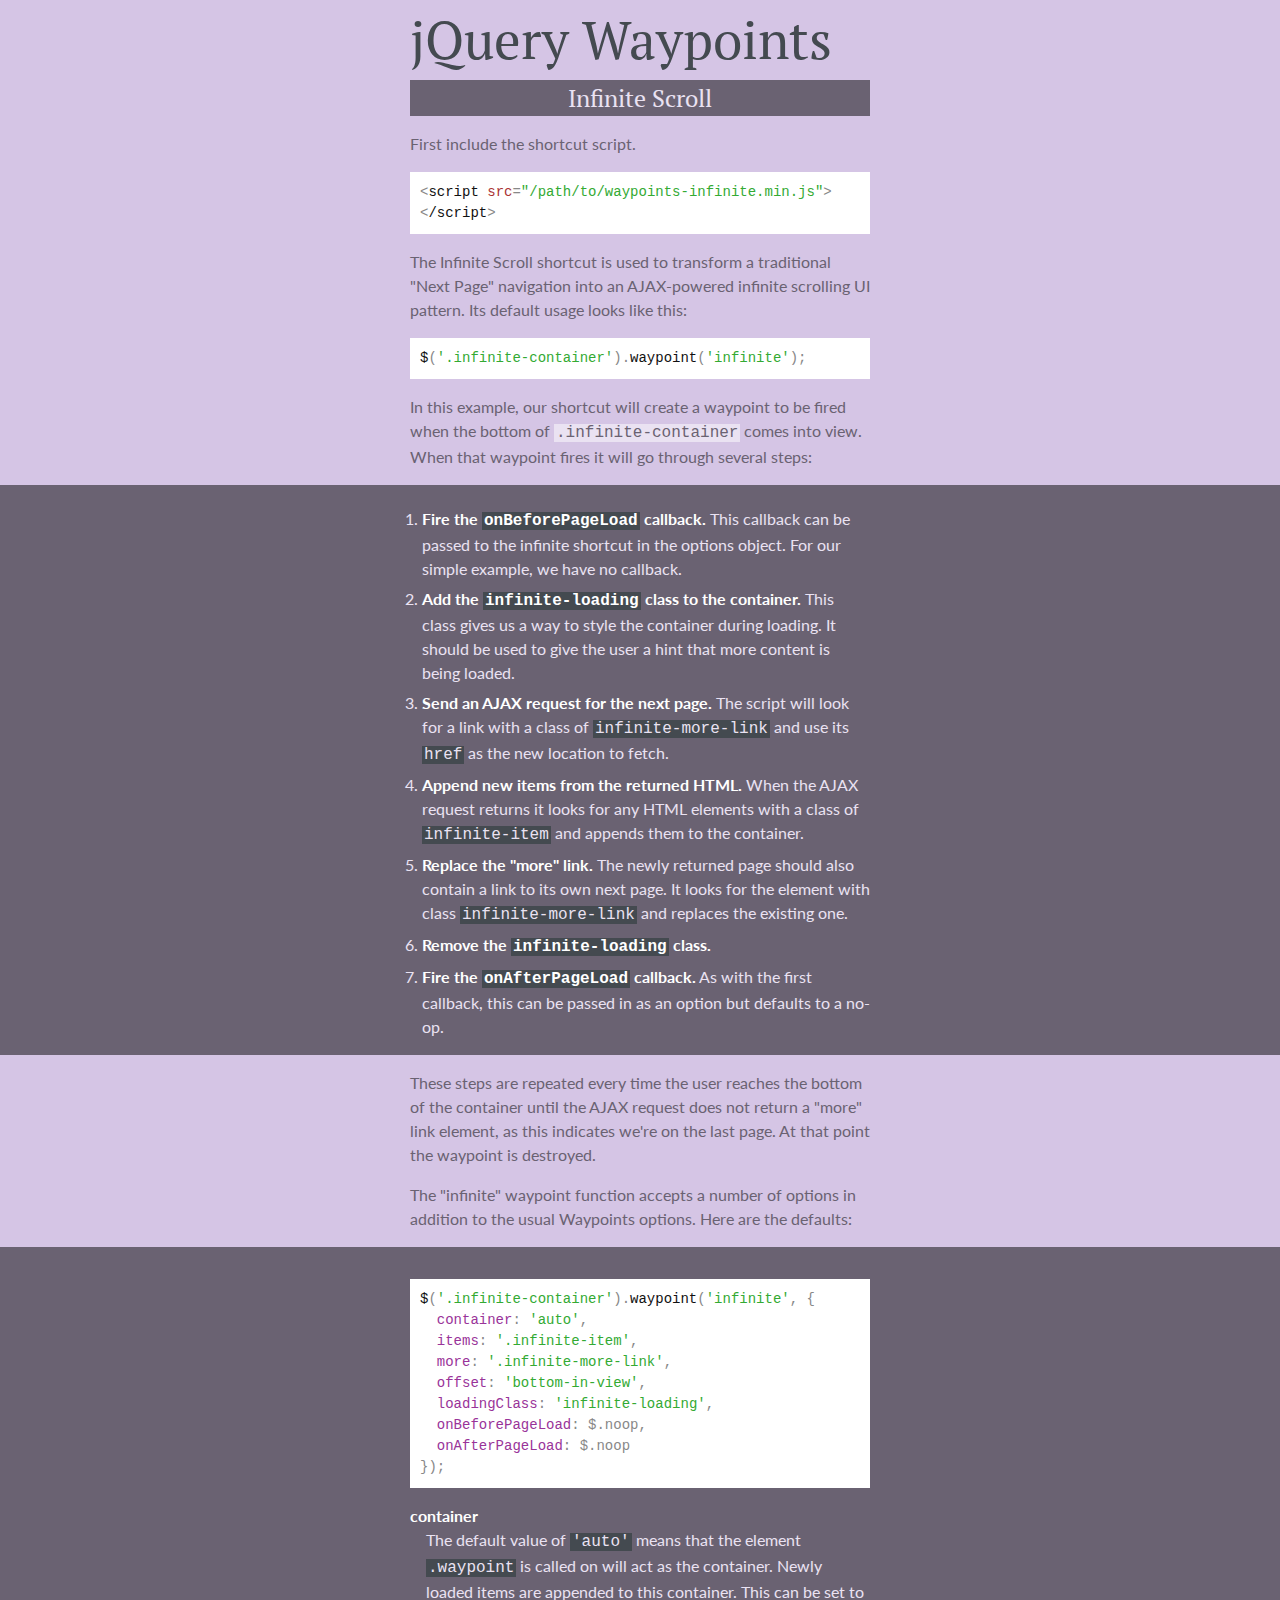
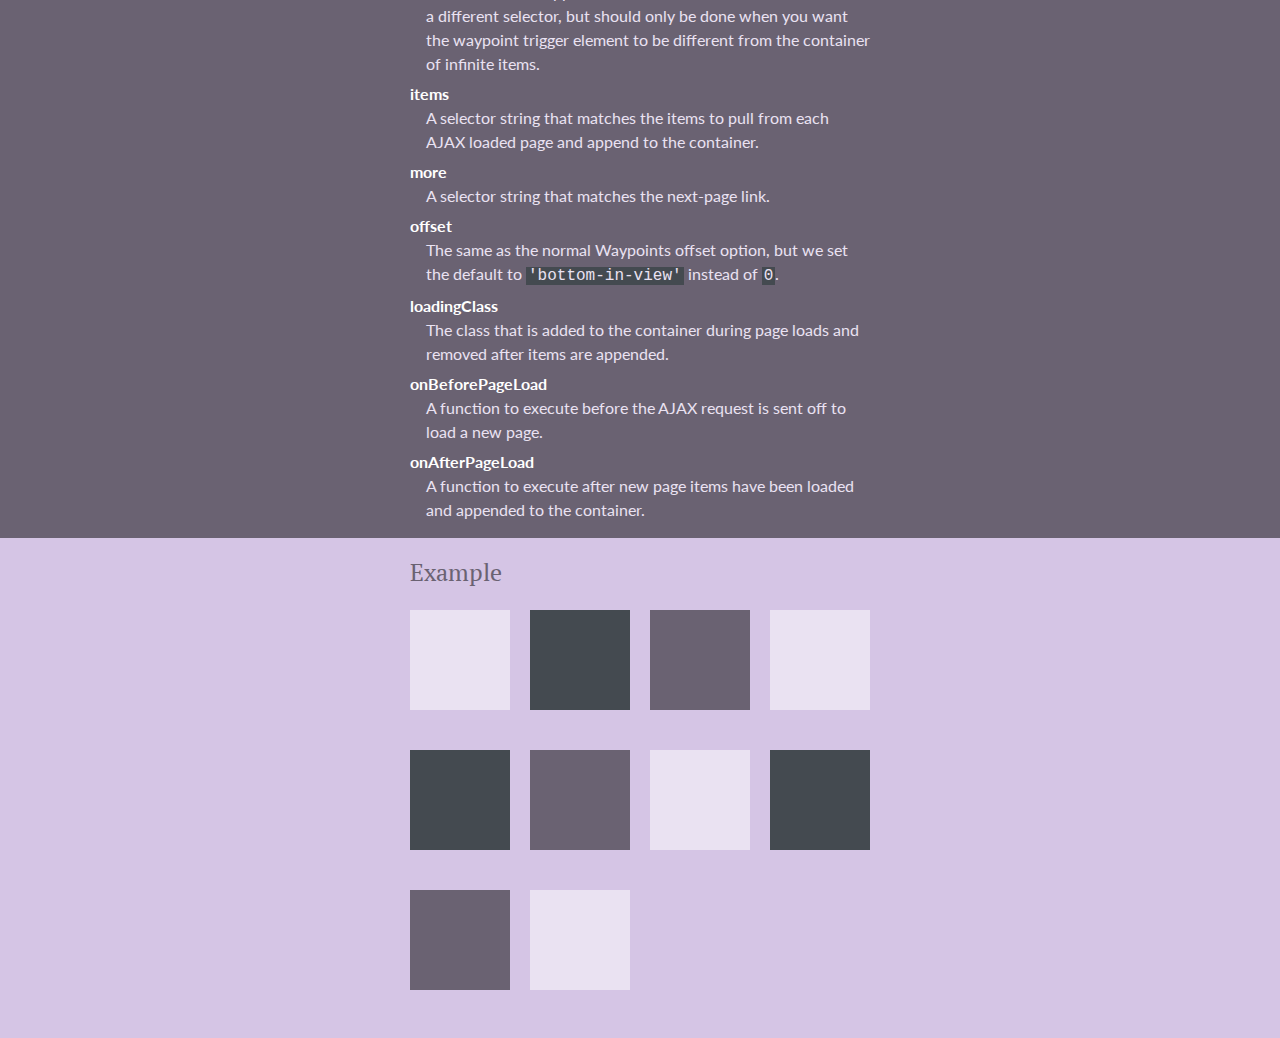
<file: static/vendor/jquery-waypoints/shortcuts/infinite-scroll/index.html>
<!DOCTYPE html>

<html lang="en-US">
<head>
  <meta http-equiv="content-type" content="text/html; charset=UTF-8">
  <title>jQuery Waypoints Infinite Shortcut</title>
  <meta name="description" content="A jQuery Waypoints shortcut extension for easier infinite scrolling">
  <meta name="viewport" content="width=480">

  <link href='http://fonts.googleapis.com/css?family=Ubuntu+Mono|Lato:400,700|PT+Serif:700' rel='stylesheet' type='text/css'>
  <style type="text/css">
    * {
      margin:0;
      padding:0;
    }

    body {
      font-size:16px;
      line-height:1.5;
      color:#6a6272;
      background:#d5c5e5;
      padding-bottom:16px;
      font-family:"Lato", sans-serif;
    }

    .inner {
      width:460px;
      padding:0 10px;
      margin:0 auto;
    }

    h1, h2, h3, h4 {
      font-family:"PT Serif", serif;
      font-weight:normal;
    }

    h1 {
      font-size:53px;
      color:#444a50;
    }

    h2 {
      text-align:center;
      background:#6a6272;
      color:#eae2f2;
      font-size:24px;
    }

    pre {
      white-space:pre-wrap;
      font-size:14px;
      background:#fff;
      padding:10px;
    }

    code {
      font-family:"Ubuntu Mono", monospace;
    }

    p, pre, ul, .example, dl {
      margin-top:16px;
    }

    h3 {
      font-size:24px;
    }

    ol {
      margin-left:12px;
    }

    li {
      margin-top:6px;
    }

    .steps {
      background:#6a6272;
      color:#eae2f2;
      padding:16px 0;
      margin-top:16px;
    }

    .options {
      background:#6a6272;
      color:#eae2f2;
      padding:16px 0;
      margin-top:16px;
    }

    dt {
      font-weight:bold;
      color:#fff;
      margin-top:6px;
    }

    dd {
      margin-left:16px;
    }

    .fn {
      color:#111;
    }
    .kw {
      color:#a33;
    }
    .str {
      color:#3a3;
    }
    .cm {
      color:#33a;
    }
    .key {
      color:#939;
    }

    p code, li code, dl code {
      padding:0 2px;
      background:#eae2f2;
    }

    .steps li code, .options dl code {
      background:#444a50;
    }

    .options strong, .steps strong {
      color:#fff;
    }

    pre code {
      color:#888;
    }

    .infinite-container {
      width:480px;
      margin-left:-20px;
      overflow:hidden;
      position:relative;
    }

    .infinite-container.infinite-loading:after {
      content:"Loading...";
      height:30px;
      line-height:30px;
      position:absolute;
      left:0;
      right:0;
      bottom:0;
      text-align:center;
      background:#6a6272;
      color:#eae2f2;
    }

    .infinite-item {
      float:left;
      width:100px;
      height:100px;
      background:#444a50;
      margin:20px 0 20px 20px;
    }
    .infinite-item:nth-child(3n) {
      background:#6a6272;
    }
    .infinite-item:nth-child(3n+1) {
      background:#eae2f2;
    }

    .infinite-more-link {
      visibility:hidden;
    }
  </style>
</head>
<body>

<div class="header inner">
  <h1>jQuery Waypoints</h1>
  <h2 class="my-sticky-element">Infinite Scroll</h2>
</div>

<div class="inner">
  <p>First include the shortcut script.</p>

  <pre><code>&lt;<span class="fn">script</span> <span class="kw">src</span>=<span class="str">"/path/to/waypoints-infinite.min.js"</span>&gt;&lt;<span class="fn">/script</span>&gt;</code></pre>

  <p>The Infinite Scroll shortcut is used to transform a traditional "Next Page" navigation into an AJAX-powered infinite scrolling UI pattern. Its default usage looks like this:</p>

  <pre><code><span class="fn">$</span>(<span class="str">'.infinite-container'</span>).<span class="fn">waypoint</span>(<span class="str">'infinite'</span>);</code></pre>

  <p>In this example, our shortcut will create a waypoint to be fired when the bottom of <code>.infinite-container</code> comes into view. When that waypoint fires it will go through several steps:</p>
</div>

<div class="steps">
  <div class="inner">
    <ol>
      <li><strong>Fire the <code>onBeforePageLoad</code> callback.</strong> This callback can be passed to the infinite shortcut in the options object. For our simple example, we have no callback.</li>
      <li><strong>Add the <code>infinite-loading</code> class to the container.</strong> This class gives us a way to style the container during loading. It should be used to give the user a hint that more content is being loaded.</li>
      <li><strong>Send an AJAX request for the next page.</strong> The script will look for a link with a class of <code>infinite-more-link</code> and use its <code>href</code> as the new location to fetch.</li>
      <li><strong>Append new items from the returned HTML.</strong> When the AJAX request returns it looks for any HTML elements with a class of <code>infinite-item</code> and appends them to the container.</li>
      <li><strong>Replace the "more" link.</strong> The newly returned page should also contain a link to its own next page. It looks for the element with class <code>infinite-more-link</code> and replaces the existing one.</li>
      <li><strong>Remove the <code>infinite-loading</code> class.</strong></li>
      <li><strong>Fire the <code>onAfterPageLoad</code> callback.</strong> As with the first callback, this can be passed in as an option but defaults to a no-op.</li>
    </ol>
  </div>
</div>

<div class="inner">
  <p>These steps are repeated every time the user reaches the bottom of the container until the AJAX request does not return a "more" link element, as this indicates we're on the last page. At that point the waypoint is destroyed.</p>

  <p>The "infinite" waypoint function accepts a number of options in addition to the usual Waypoints options. Here are the defaults:</p>
</div>

<div class="options">
  <div class="inner">
    <pre><code><span class="fn">$</span>(<span class="str">'.infinite-container'</span>).<span class="fn">waypoint</span>(<span class="str">'infinite'</span>, {
  <span class="key">container</span>: <span class="str">'auto'</span>,
  <span class="key">items</span>: <span class="str">'.infinite-item'</span>,
  <span class="key">more</span>: <span class="str">'.infinite-more-link'</span>,
  <span class="key">offset</span>: <span class="str">'bottom-in-view'</span>,
  <span class="key">loadingClass</span>: <span class="str">'infinite-loading'</span>,
  <span class="key">onBeforePageLoad</span>: $.noop,
  <span class="key">onAfterPageLoad</span>: $.noop
});</code></pre>

    <dl>
      <dt>container</dt>
      <dd>The default value of <code>'auto'</code> means that the element <code>.waypoint</code> is called on will act as the container. Newly loaded items are appended to this container. This can be set to a different selector, but should only be done when you want the waypoint trigger element to be different from the container of infinite items.</dd>
      <dt>items</dt>
      <dd>A selector string that matches the items to pull from each AJAX loaded page and append to the container.</dd>
      <dt>more</dt>
      <dd>A selector string that matches the next-page link.</dd>
      <dt>offset</dt>
      <dd>The same as the normal Waypoints offset option, but we set the default to <code>'bottom-in-view'</code> instead of <code>0</code>.</dd>
      <dt>loadingClass</dt>
      <dd>The class that is added to the container during page loads and removed after items are appended.</dd>
      <dt>onBeforePageLoad</dt>
      <dd>A function to execute before the AJAX request is sent off to load a new page.</dd>
      <dt>onAfterPageLoad</dt>
      <dd>A function to execute after new page items have been loaded and appended to the container.</dd>
    </dl>
  </div>
</div>

<div class="inner example">
  <h3>Example</h3>
  <div class="infinite-container">
    <div class="infinite-item"></div>
    <div class="infinite-item"></div>
    <div class="infinite-item"></div>
    <div class="infinite-item"></div>
    <div class="infinite-item"></div>
    <div class="infinite-item"></div>
    <div class="infinite-item"></div>
    <div class="infinite-item"></div>
    <div class="infinite-item"></div>
    <div class="infinite-item"></div>
  </div>

  <a href="." class="infinite-more-link">More</a>
</div>

<script src="http://ajax.googleapis.com/ajax/libs/jquery/1.8/jquery.min.js"></script>
<script src="../../waypoints.js"></script>
<script src="waypoints-infinite.js"></script>

<script type="text/javascript">
$(document).ready(function() {
  $('.infinite-container').waypoint('infinite');
});
</script>

</body>
</html>
</file>
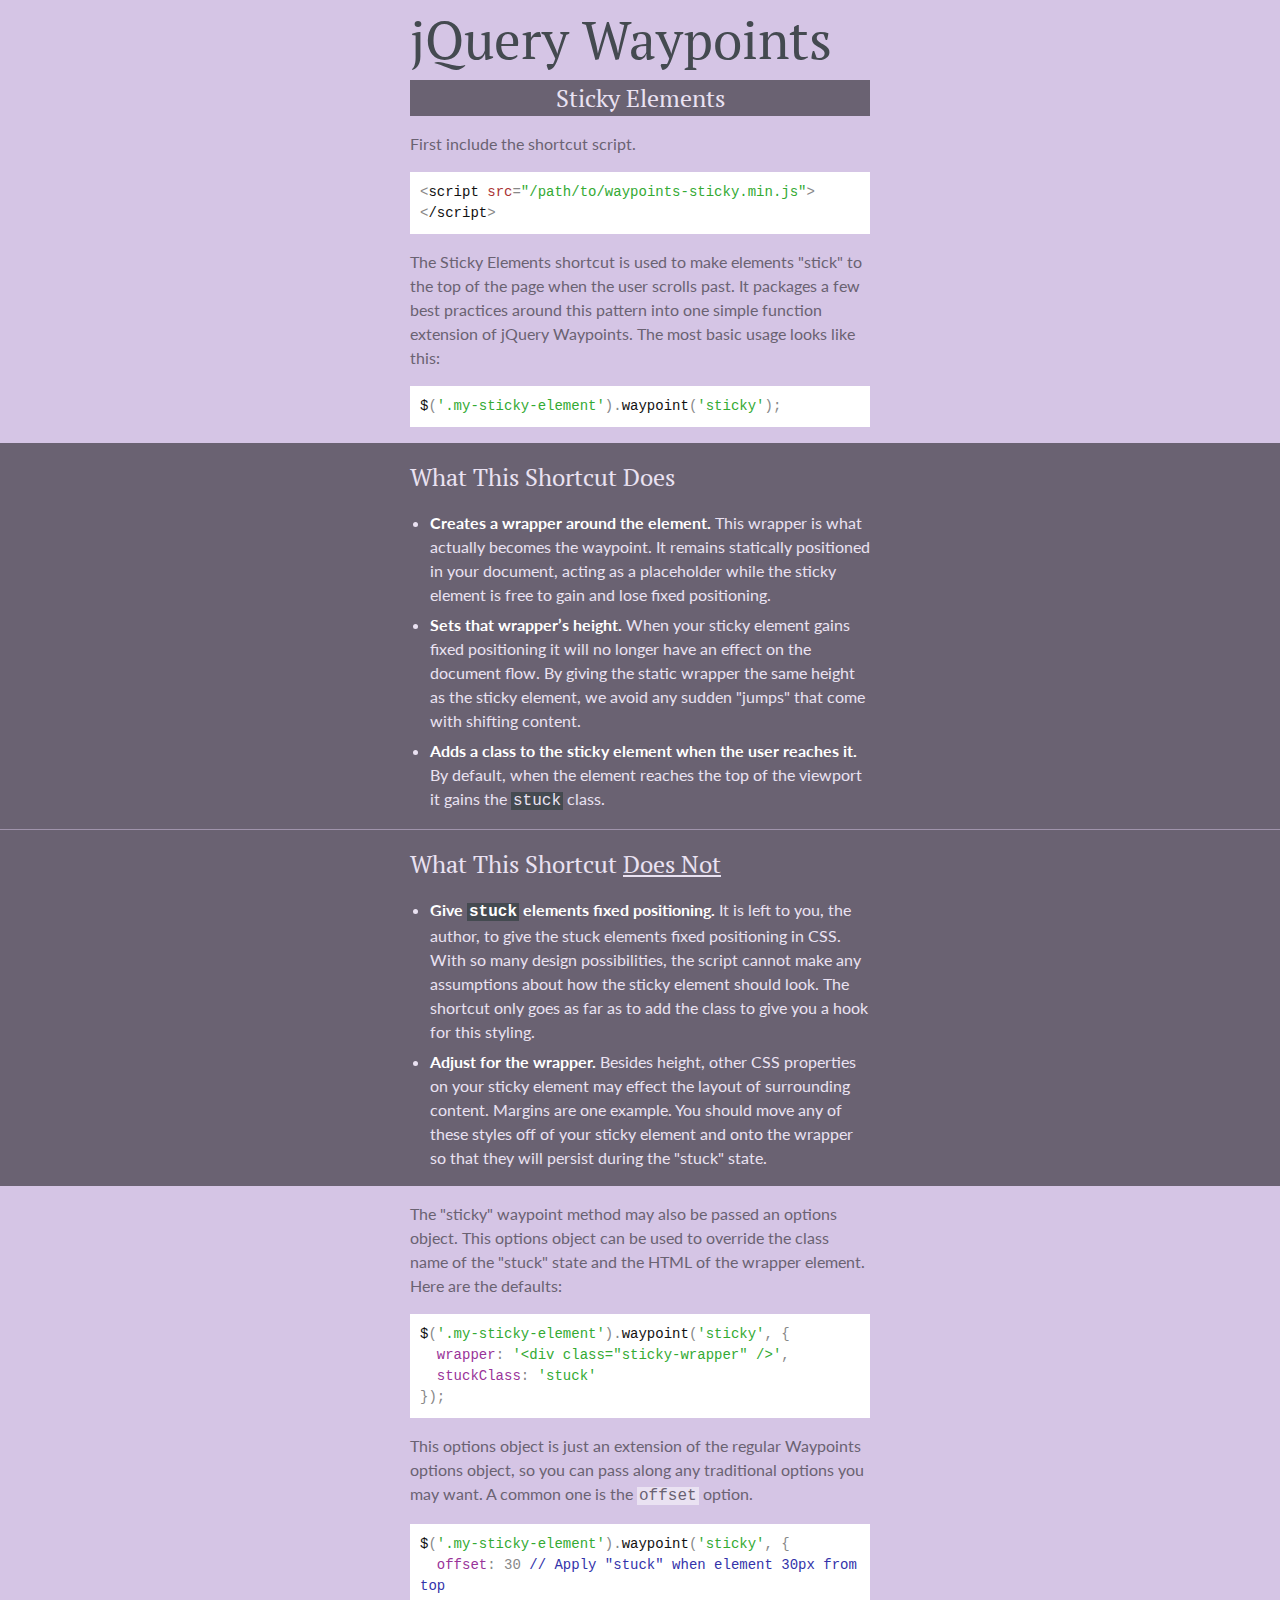
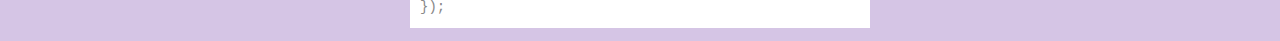
<file: static/vendor/jquery-waypoints/shortcuts/sticky-elements/index.html>
<!DOCTYPE html>

<html lang="en-US">
<head>
	<meta http-equiv="content-type" content="text/html; charset=UTF-8">
	<title>jQuery Waypoints Sticky Shortcut</title>
	<meta name="description" content="A jQuery Waypoints shortcut extension for easier sticky elements">
	<meta name="viewport" content="width=480">

	<link href='http://fonts.googleapis.com/css?family=Ubuntu+Mono|Lato:400,700|PT+Serif:700' rel='stylesheet' type='text/css'>
	<style type="text/css">
		* {
			margin:0;
			padding:0;
		}

		body {
			font-size:16px;
      line-height:1.5;
      color:#6a6272;
      background:#d5c5e5;
      padding-bottom:16px;
      font-family:"Lato", sans-serif;
		}

		.inner {
			width:460px;
			padding:0 10px;
			margin:0 auto;
		}

		h1, h2, h3, h4 {
      font-family:"PT Serif", serif;
      font-weight:normal;
    }

		h1 {
			font-size:53px;
      color:#444a50;
		}

		h2.my-sticky-element {
			text-align:center;
			background:#6a6272;
      color:#eae2f2;
			width:460px;
			margin:0 auto;
			font-size:24px;
		}

		.my-sticky-element.stuck {
			position:fixed;
			top:0;
			box-shadow:0 2px 4px rgba(0, 0, 0, .3);
		}

		pre {
      white-space:pre-wrap;
      font-size:14px;
      background:#fff;
      padding:10px;
    }

    code {
      font-family:"Ubuntu Mono", monospace;
    }

		p, pre, ul {
			margin-top:16px;
		}

		h3 {
			font-size:24px;
		}

		ul {
			margin-left:20px;
		}

		li {
			margin-top:6px;
		}

		strong {
			color:#fff;
		}

		.does {
			background:#6a6272;
      color:#eae2f2;
			padding:16px 0;
			margin-top:16px;
		}

		.does-not {
			background:#6a6272;
      color:#eae2f2;
			padding:16px 0;
			border-top:1px solid #9f93ab;
		}

		.does-not h3 em {
			font-style:normal;
			text-decoration:underline;
		}

		.fn {
      color:#111;
    }
    .kw {
      color:#a33;
    }
    .str {
      color:#3a3;
    }
    .cm {
      color:#33a;
    }
    .key {
      color:#939;
    }

    pre code {
    	color:#888;
    }

    p code, li code {
    	padding:0 2px;
    }
    p code {
    	background:#eae2f2;
    }
    li code {
    	background:#444a50;
    }
	</style>
</head>
<body>

<div class="header inner">
	<h1>jQuery Waypoints</h1>
	<h2 class="my-sticky-element">Sticky Elements</h2>
</div>

<div class="inner">
	<p>First include the shortcut script.</p>

	<pre><code>&lt;<span class="fn">script</span> <span class="kw">src</span>=<span class="str">"/path/to/waypoints-sticky.min.js"</span>&gt;&lt;<span class="fn">/script</span>&gt;</code></pre>

	<p>The Sticky Elements shortcut is used to make elements "stick" to the top of the page when the user scrolls past. It packages a few best practices around this pattern into one simple function extension of jQuery Waypoints. The most basic usage looks like this:</p>

	<pre><code><span class="fn">$</span>(<span class="str">'.my-sticky-element'</span>).<span class="fn">waypoint</span>(<span class="str">'sticky'</span>);</code></pre>
</div>

<div class="does">
	<div class="inner">
		<h3>What This Shortcut Does</h3>

		<ul>
			<li><strong>Creates a wrapper around the element.</strong> This wrapper is what actually becomes the waypoint. It remains statically positioned in your document, acting as a placeholder while the sticky element is free to gain and lose fixed positioning.</li>
			<li><strong>Sets that wrapper&rsquo;s height.</strong> When your sticky element gains fixed positioning it will no longer have an effect on the document flow. By giving the static wrapper the same height as the sticky element, we avoid any sudden "jumps" that come with shifting content.</li>
			<li><strong>Adds a class to the sticky element when the user reaches it.</strong> By default, when the element reaches the top of the viewport it gains the <code>stuck</code> class.</li>
		</ul>
	</div>
</div>

<div class="does-not">
	<div class="inner">
		<h3>What This Shortcut <em>Does Not</em></h3>

		<ul>
			<li><strong>Give <code>stuck</code> elements fixed positioning.</strong> It is left to you, the author, to give the stuck elements fixed positioning in CSS. With so many design possibilities, the script cannot make any assumptions about how the sticky element should look. The shortcut only goes as far as to add the class to give you a hook for this styling.</li>
			<li><strong>Adjust for the wrapper.</strong> Besides height, other CSS properties on your sticky element may effect the layout of surrounding content. Margins are one example. You should move any of these styles off of your sticky element and onto the wrapper so that they will persist during the "stuck" state.</li>
		</ul>
	</div>
</div>

<div class="inner">
	<p>The "sticky" waypoint method may also be passed an options object. This options object can be used to override the class name of the "stuck" state and the HTML of the wrapper element. Here are the defaults:</p>

	<pre><code><span class="fn">$</span>(<span class="str">'.my-sticky-element'</span>).<span class="fn">waypoint</span>(<span class="str">'sticky'</span>, {
  <span class="key">wrapper</span>: <span class="str">'&lt;div class="sticky-wrapper" /&gt;'</span>,
  <span class="key">stuckClass</span>: <span class="str">'stuck'</span>
});</code></pre>

	<p>This options object is just an extension of the regular Waypoints options object, so you can pass along any traditional options you may want. A common one is the <code>offset</code> option.</p>

	<pre><code><span class="fn">$</span>(<span class="str">'.my-sticky-element'</span>).<span class="fn">waypoint</span>(<span class="str">'sticky'</span>, {
  <span class="key">offset</span>: 30 <span class="cm">// Apply "stuck" when element 30px from top</span>
});</code></pre>
</div>

<script src="http://ajax.googleapis.com/ajax/libs/jquery/1.8/jquery.min.js"></script>
<script src="../../waypoints.js"></script>
<script src="waypoints-sticky.js"></script>

<script type="text/javascript">
$(document).ready(function() {
	$('.my-sticky-element').waypoint('sticky');
});
</script>

</body>
</html>
</file>
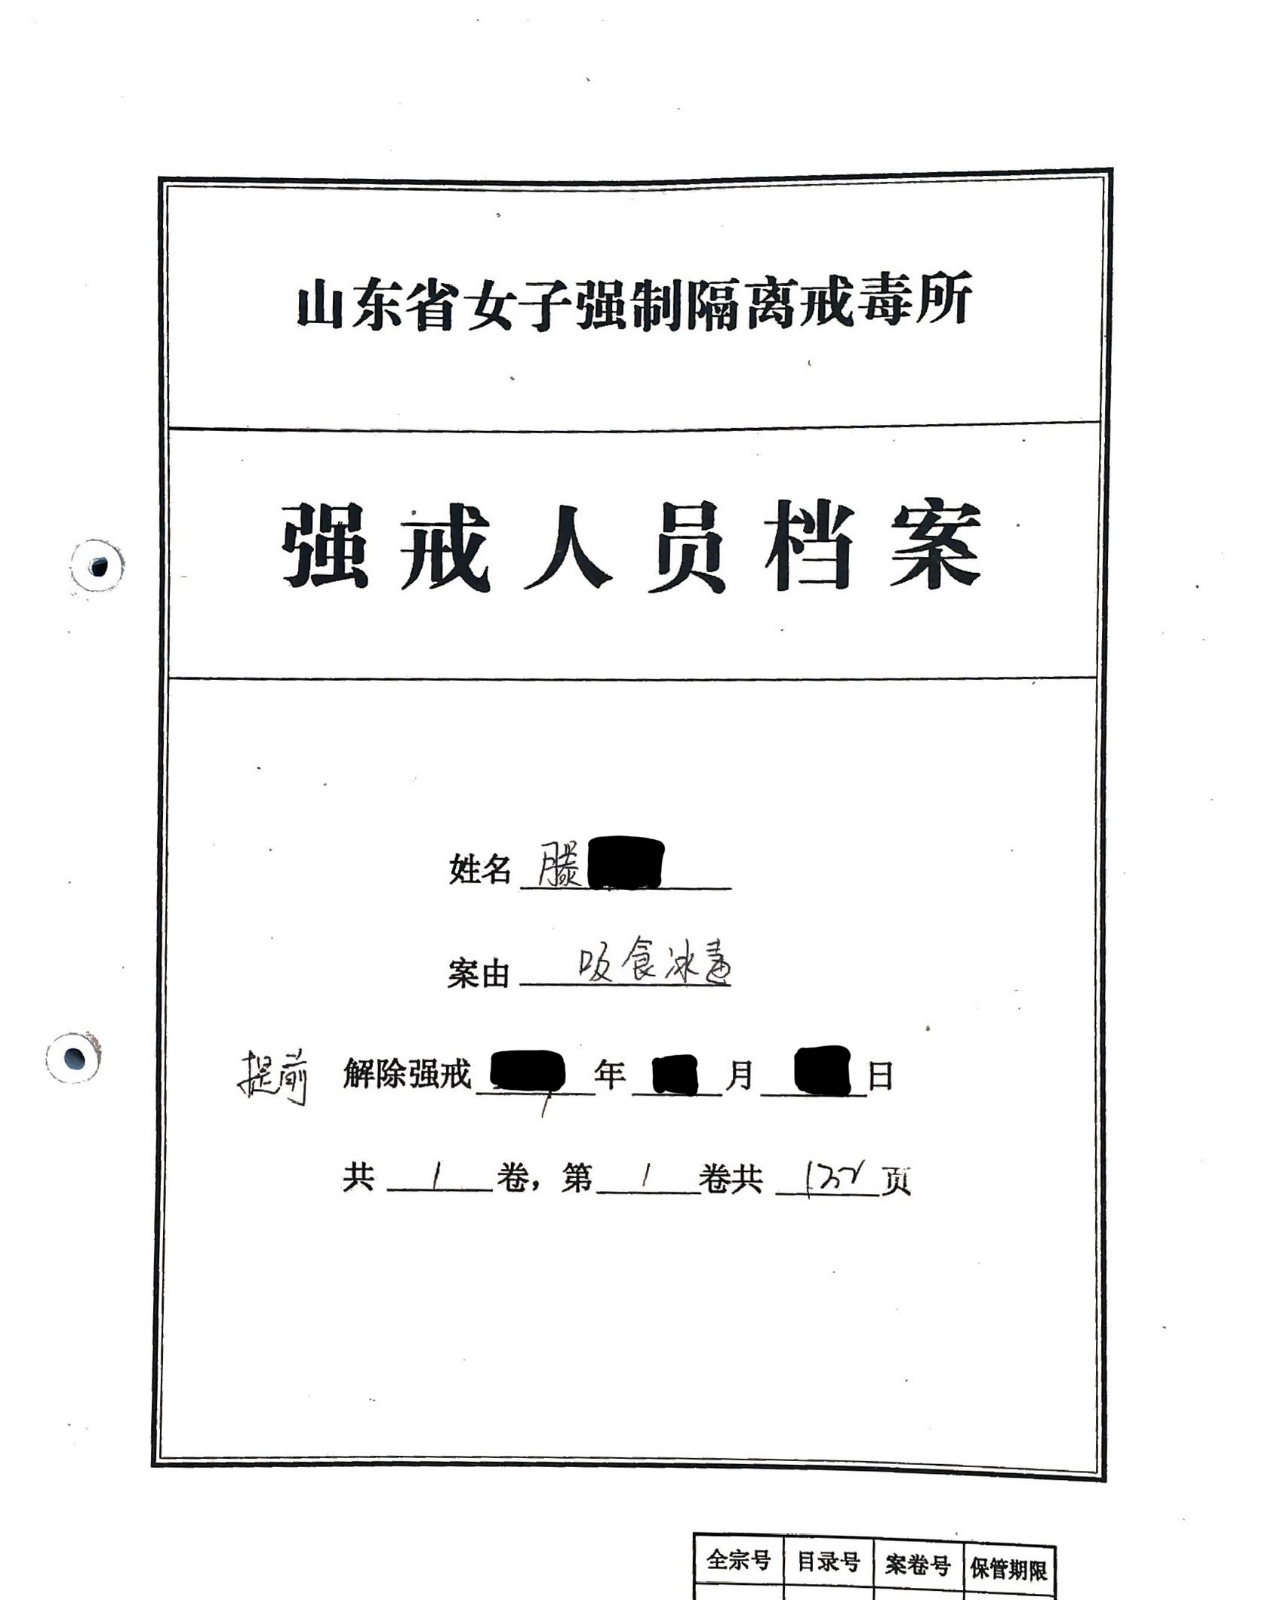
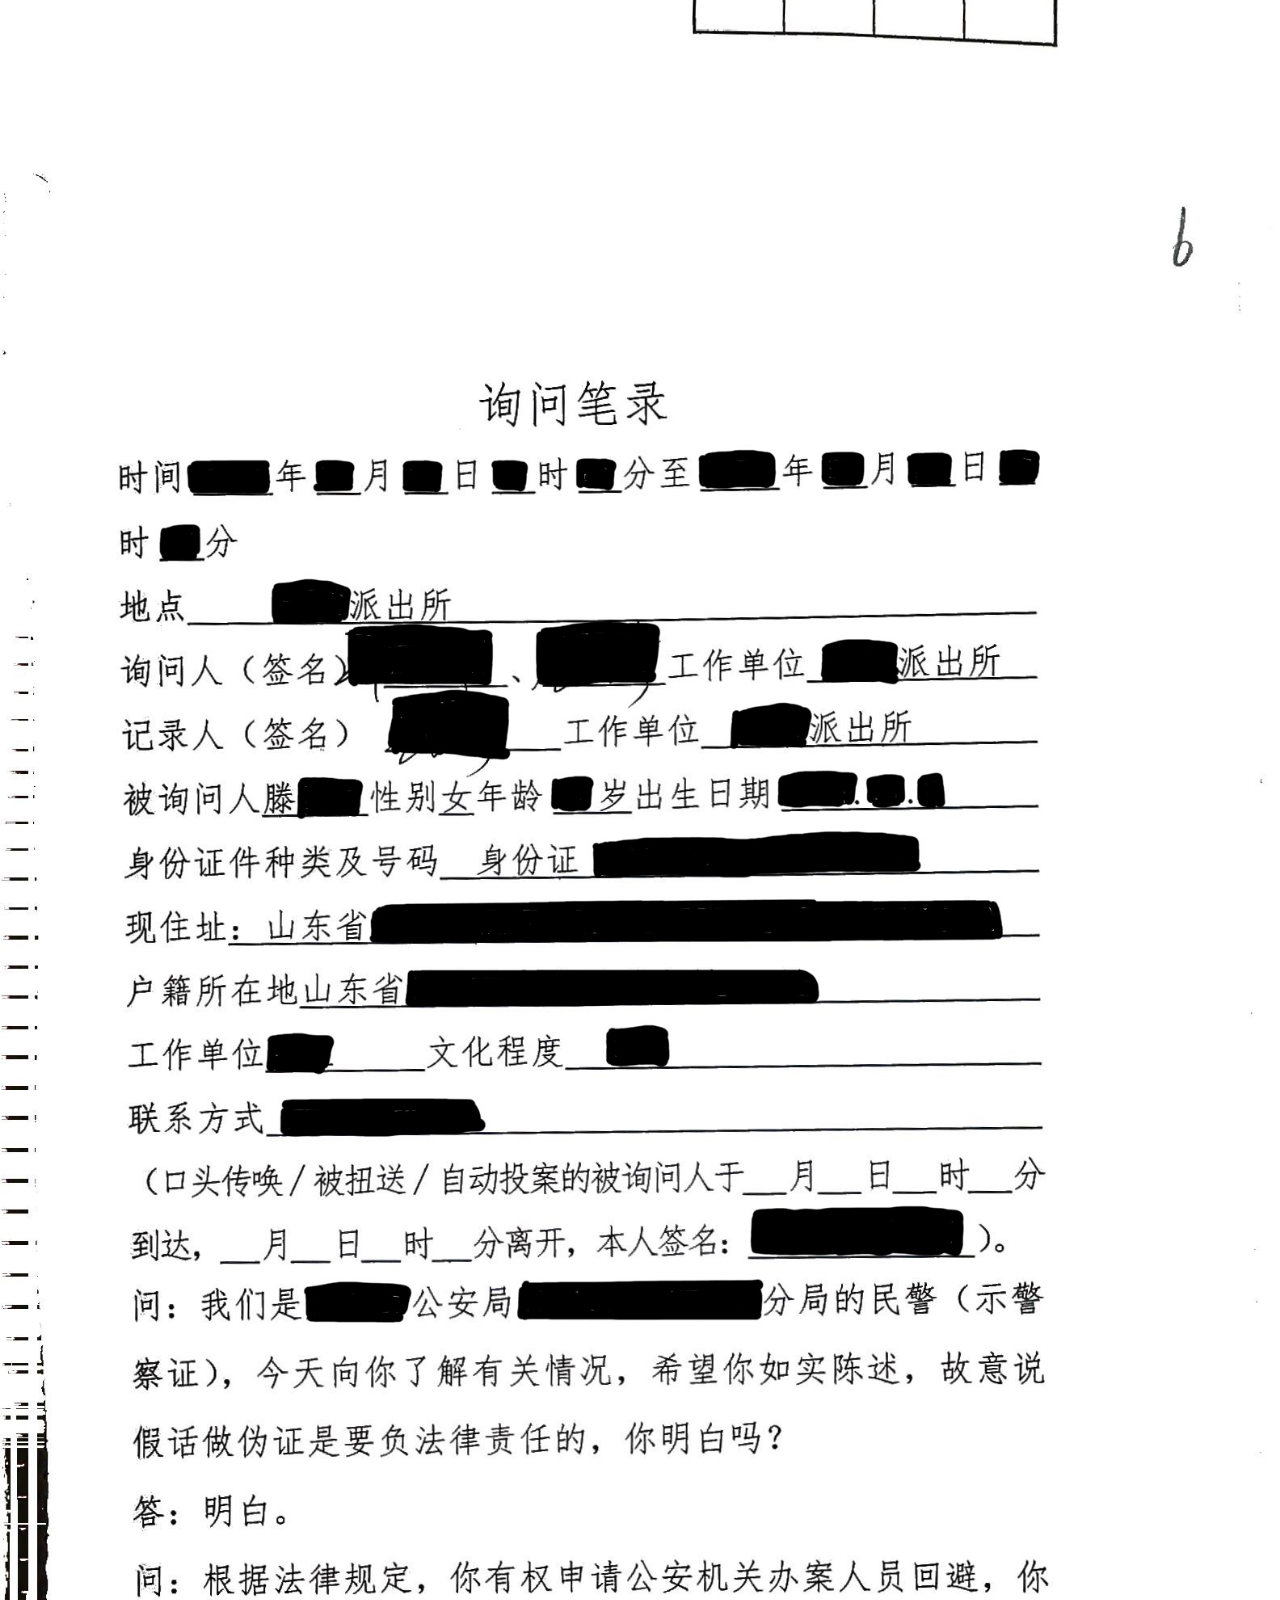
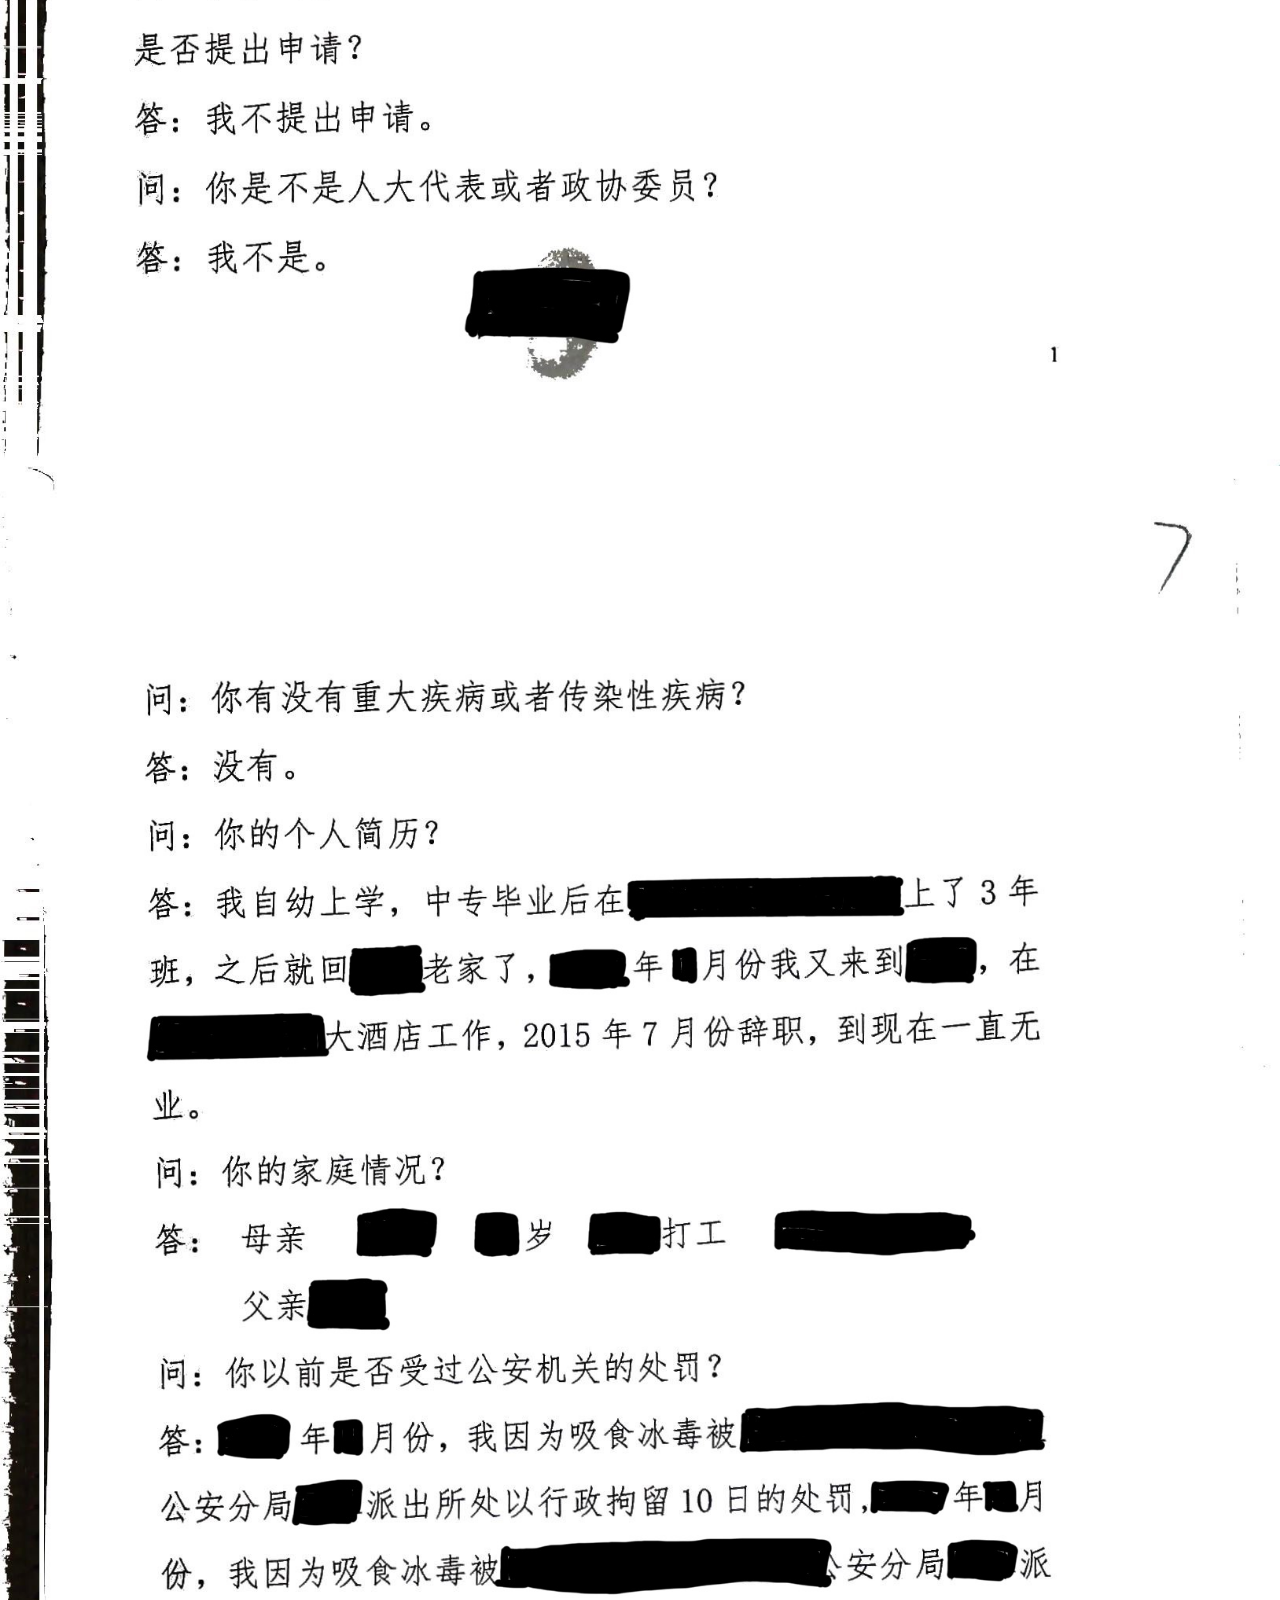
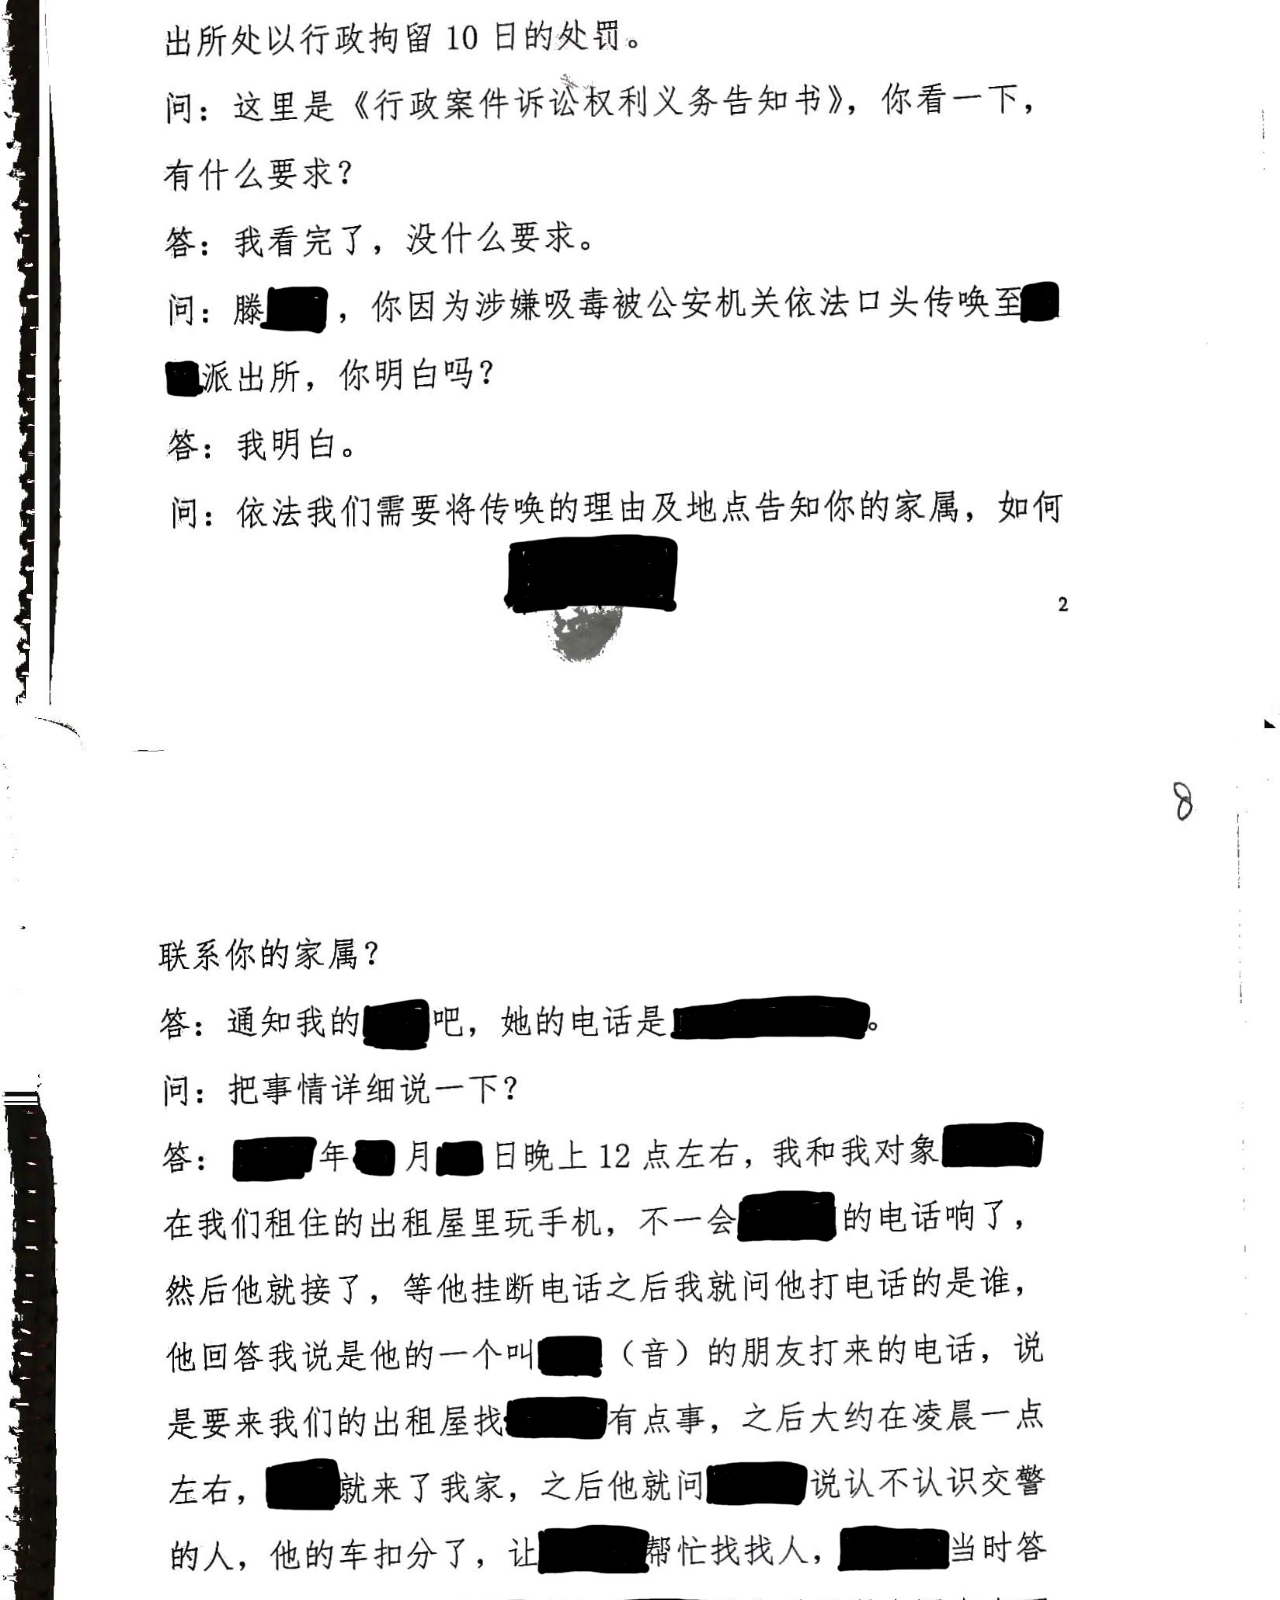
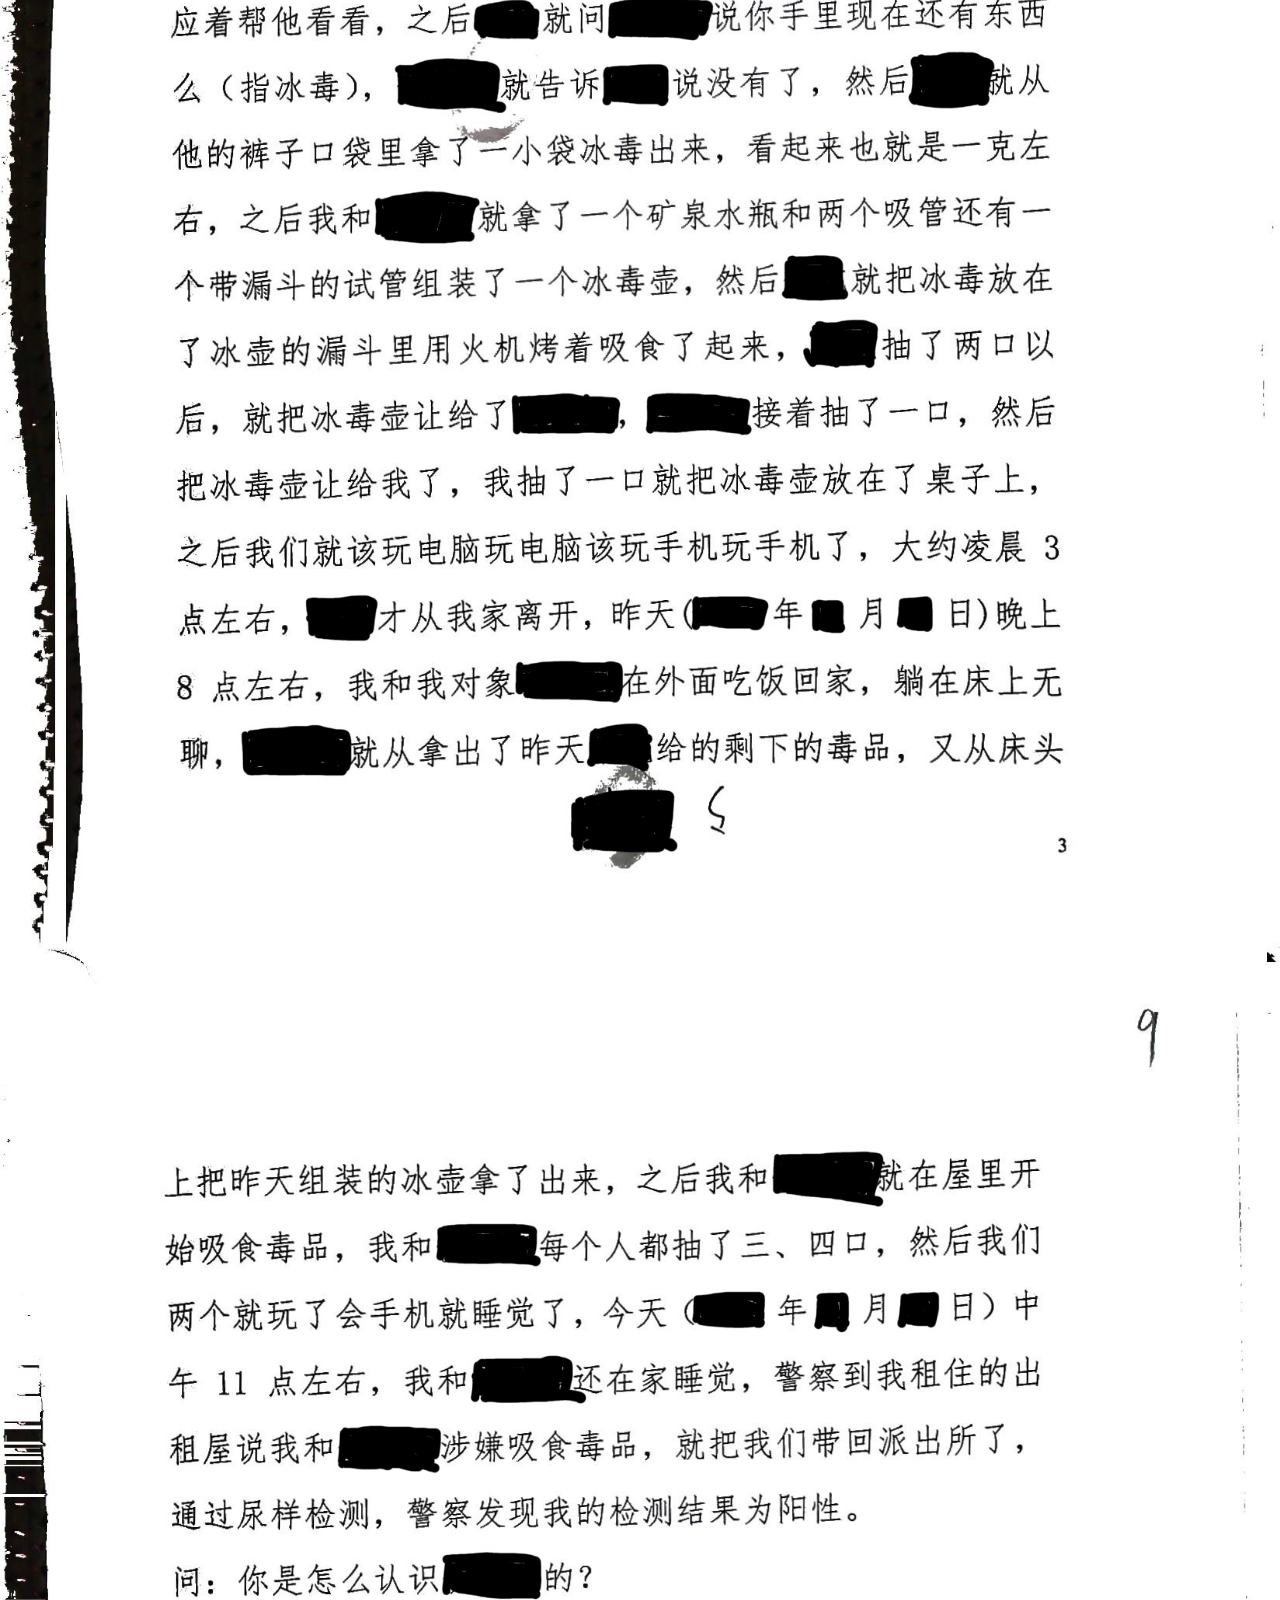
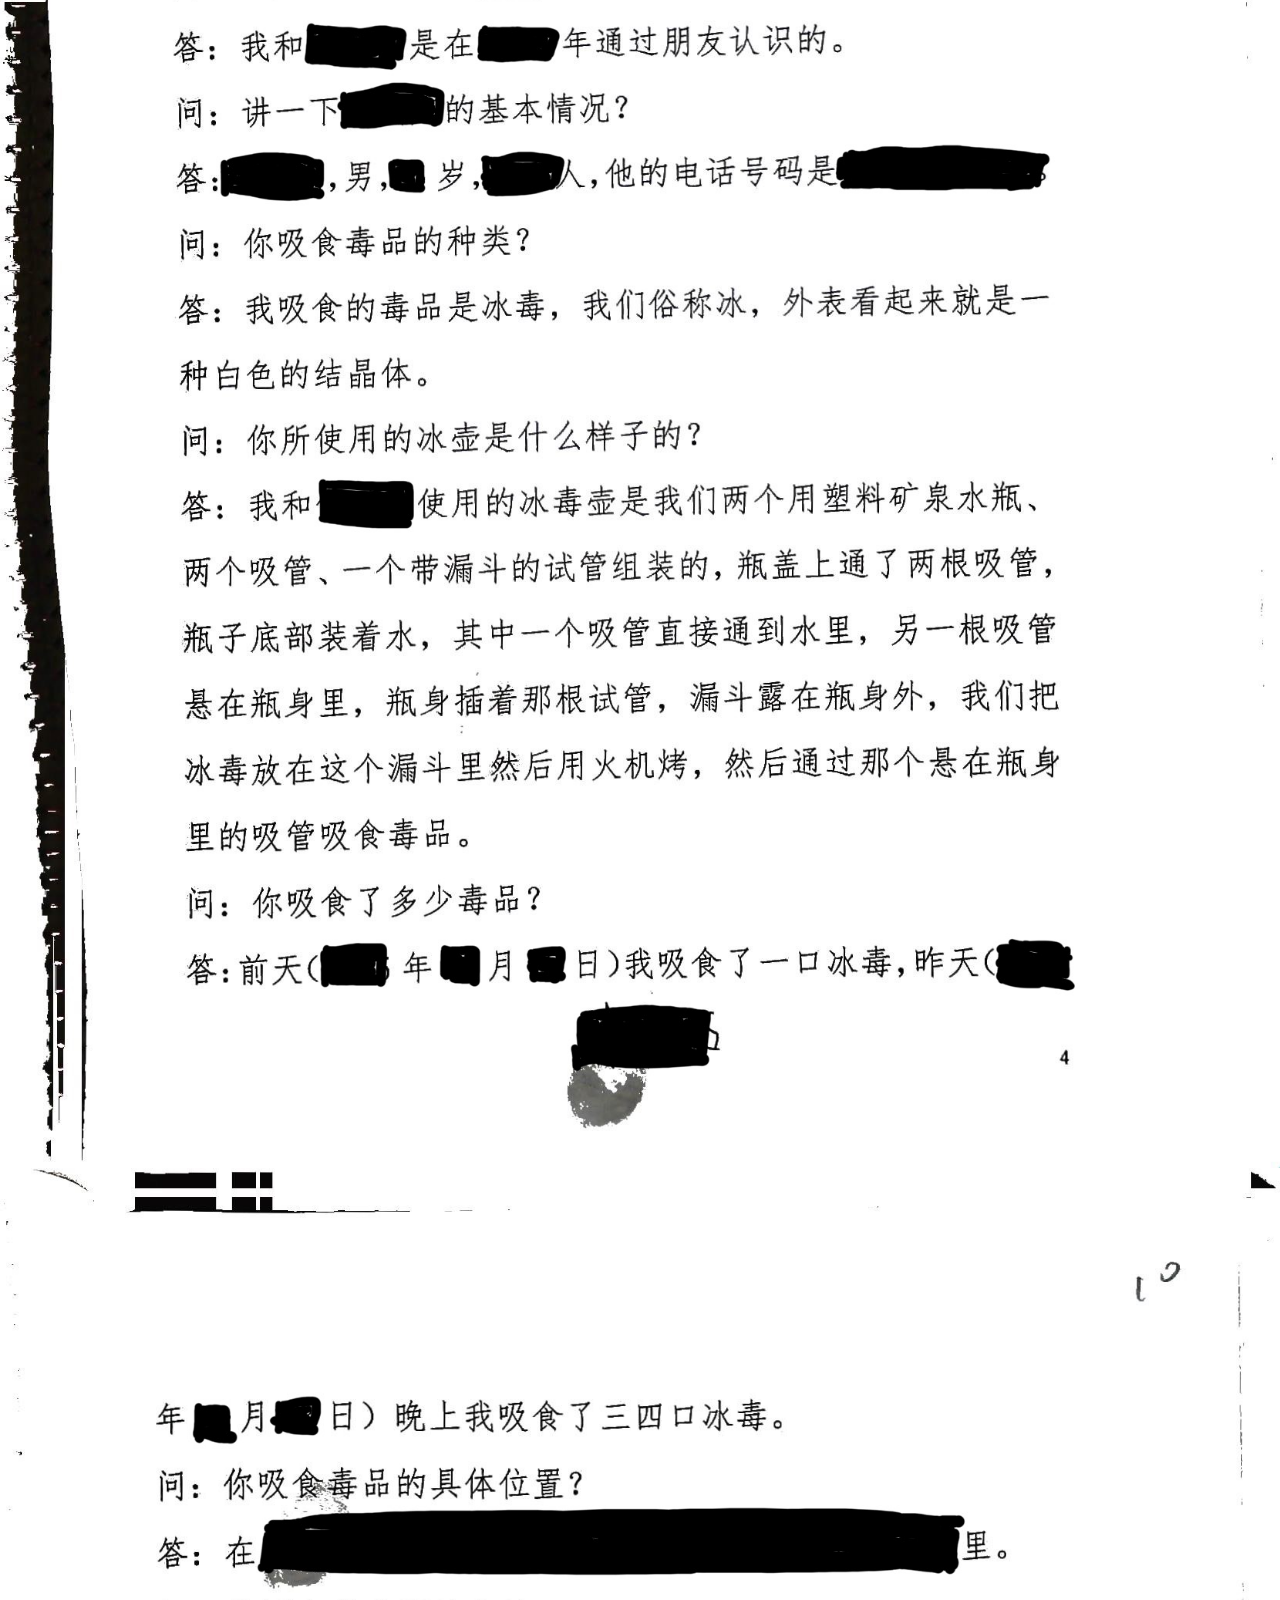
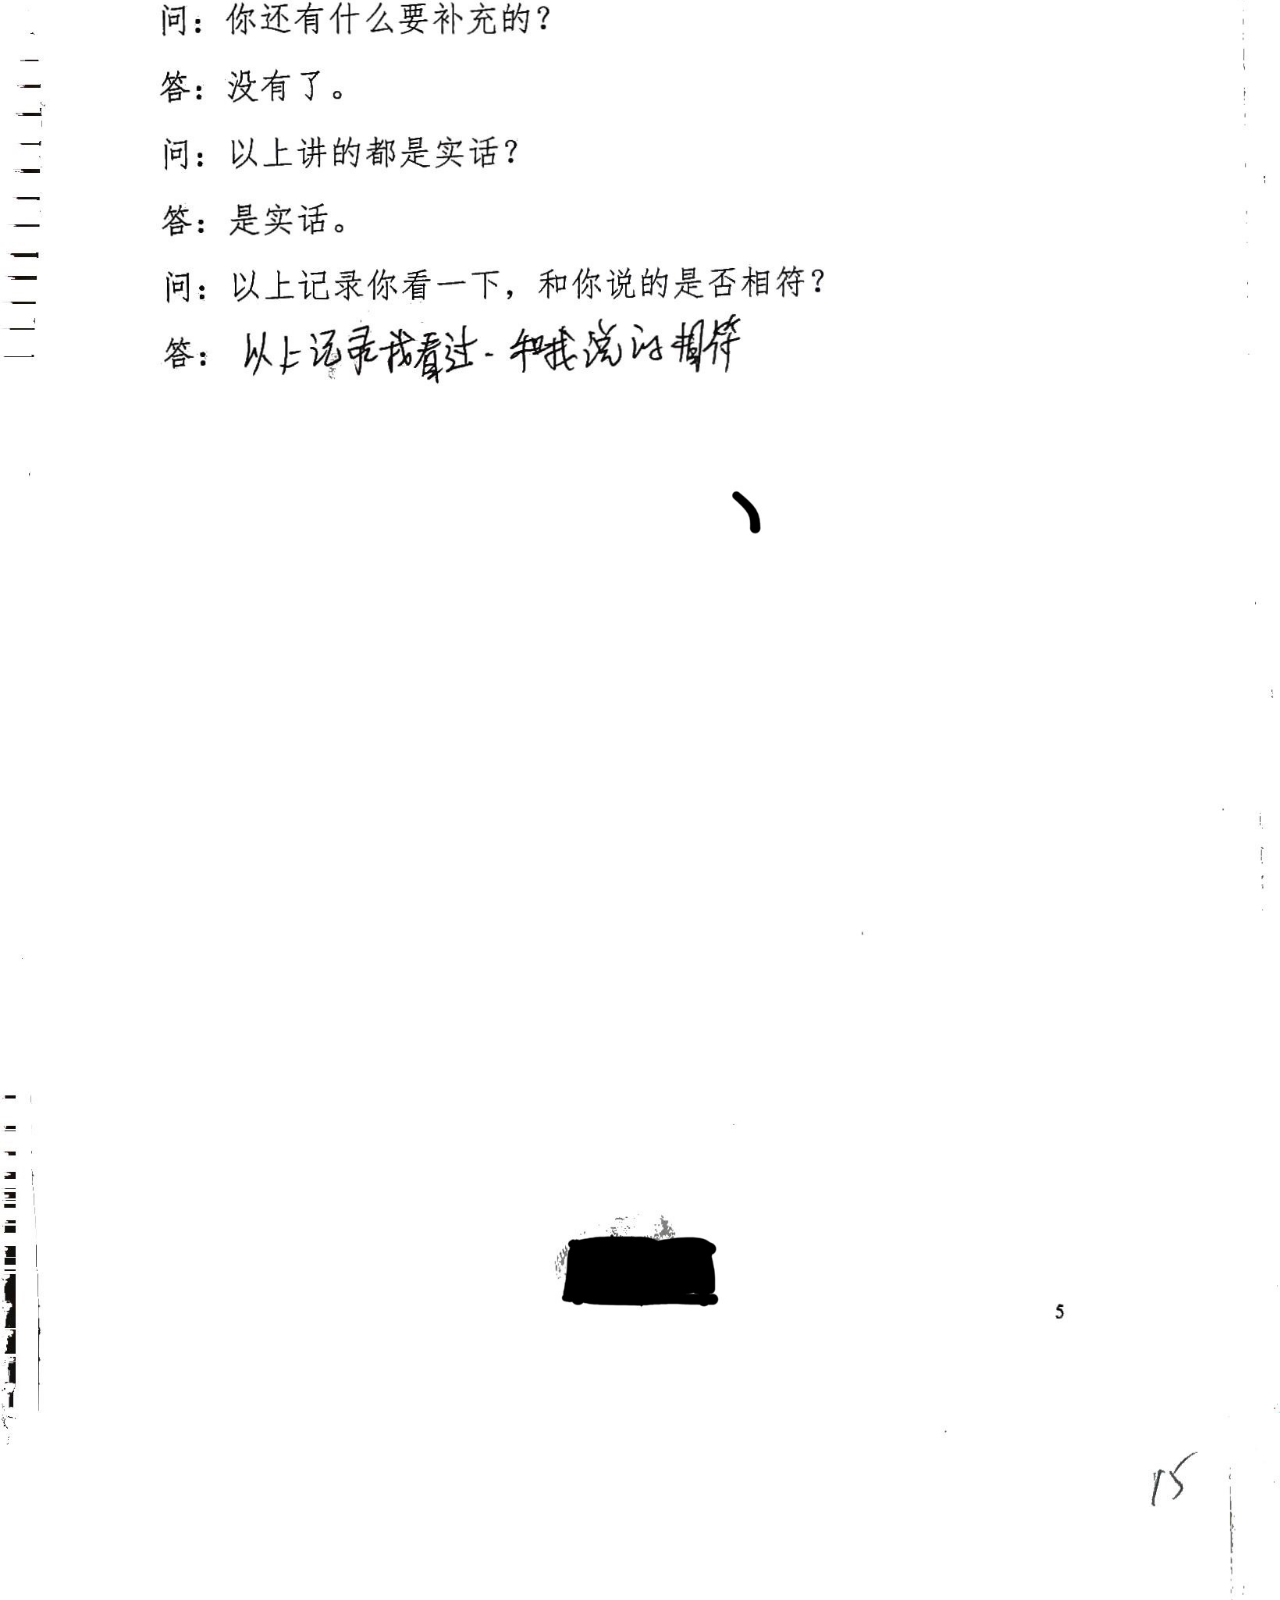
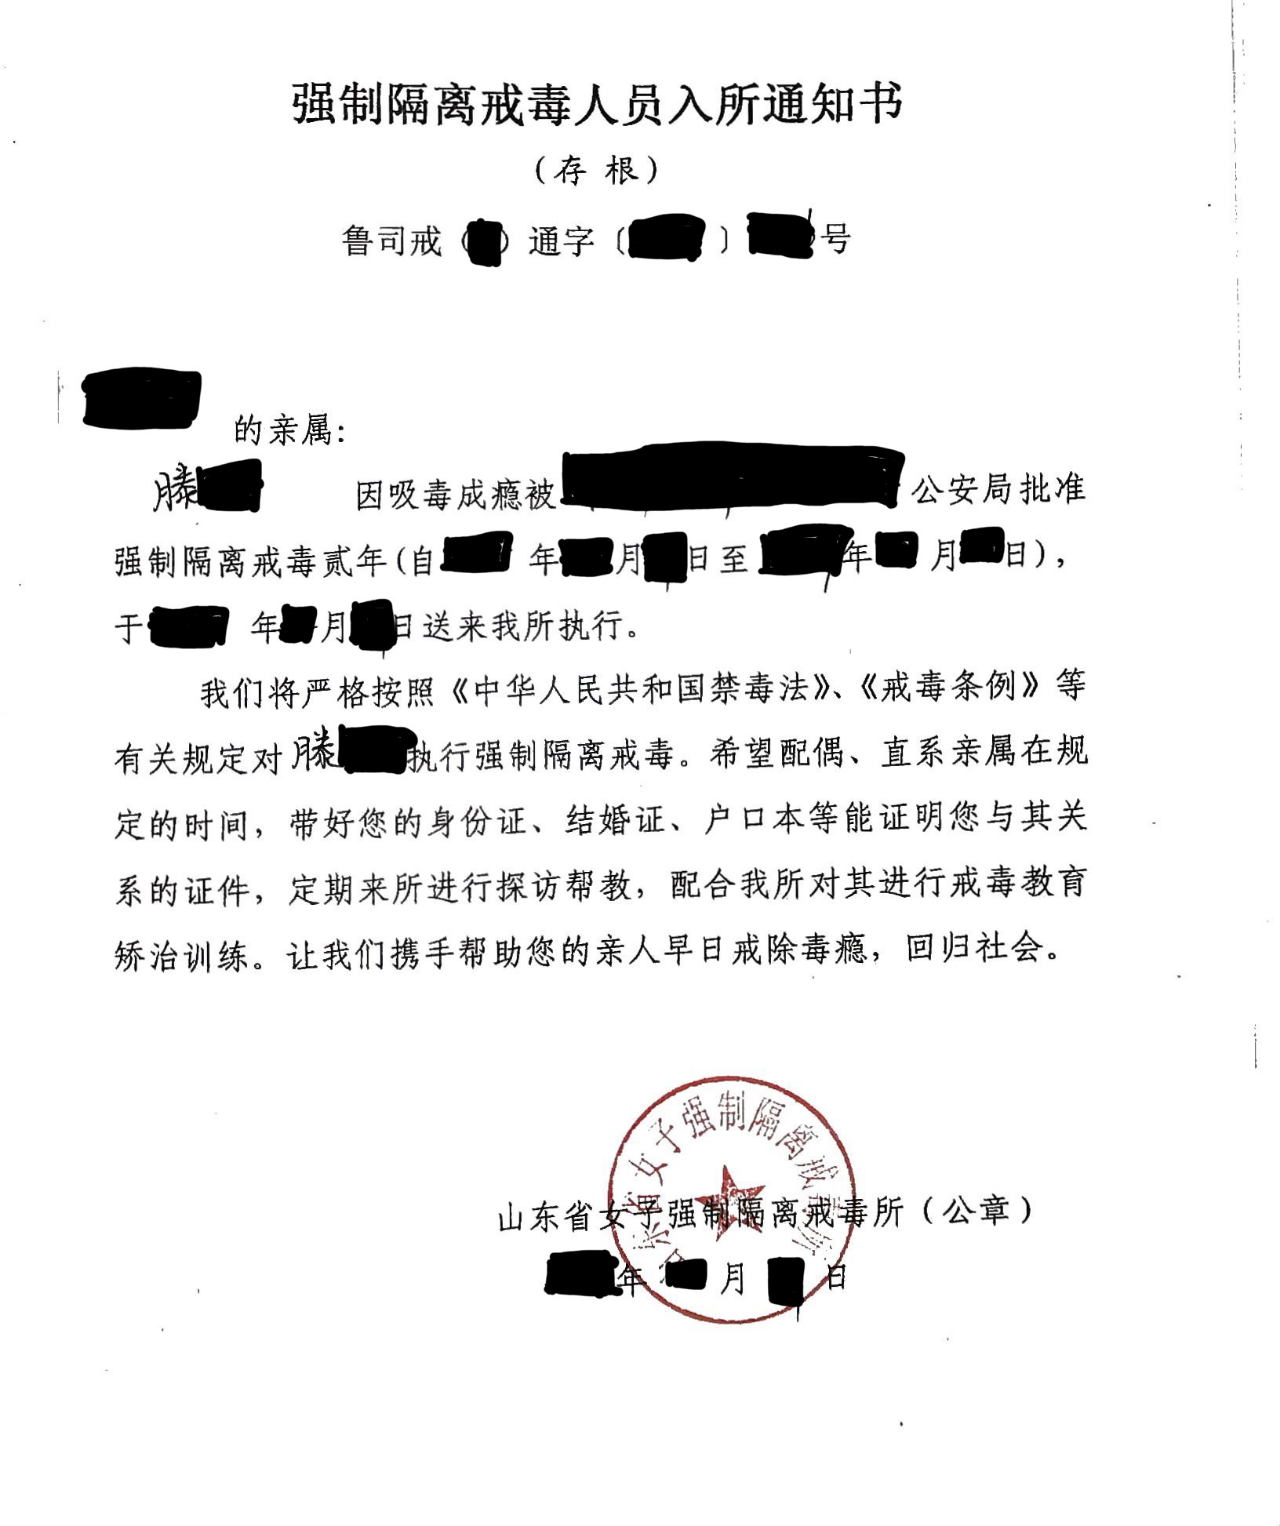
<file: record.html>
<!DOCTYPE html>
<html lang="en">
<head>
    <meta charset="UTF-8">
    <title>戒毒所人员完整笔录</title>
    <meta name="format-detection" content="telephone=no"/>
    <meta name="renderer" content="webkit">
    <meta name="renderer" content="ie-stand">
    <meta http-equiv="X-UA-Compatible" content="IE=edge,chrome=1,IE=9" />
    <meta content="width=device-width, initial-scale=1.0, maximum-scale=1.0, user-scalable=0" name="viewport" />
    <style>
        body{margin: 0;padding: 0}
        img{display: block;width: 100%;height: auto;}
    </style>
</head>
<body>
<div id="test">
    <img  src="static/img/img1.jpg">
    <img  src="static/img/img2.jpg">
    <img  src="static/img/img3.jpg">
    <img  src="static/img/img4.jpg">
    <img  src="static/img/img5.jpg">
    <img  src="static/img/img6.jpg">
    <img  src="static/img/img7.jpg">
</div>
</body>
</html>
</file>
